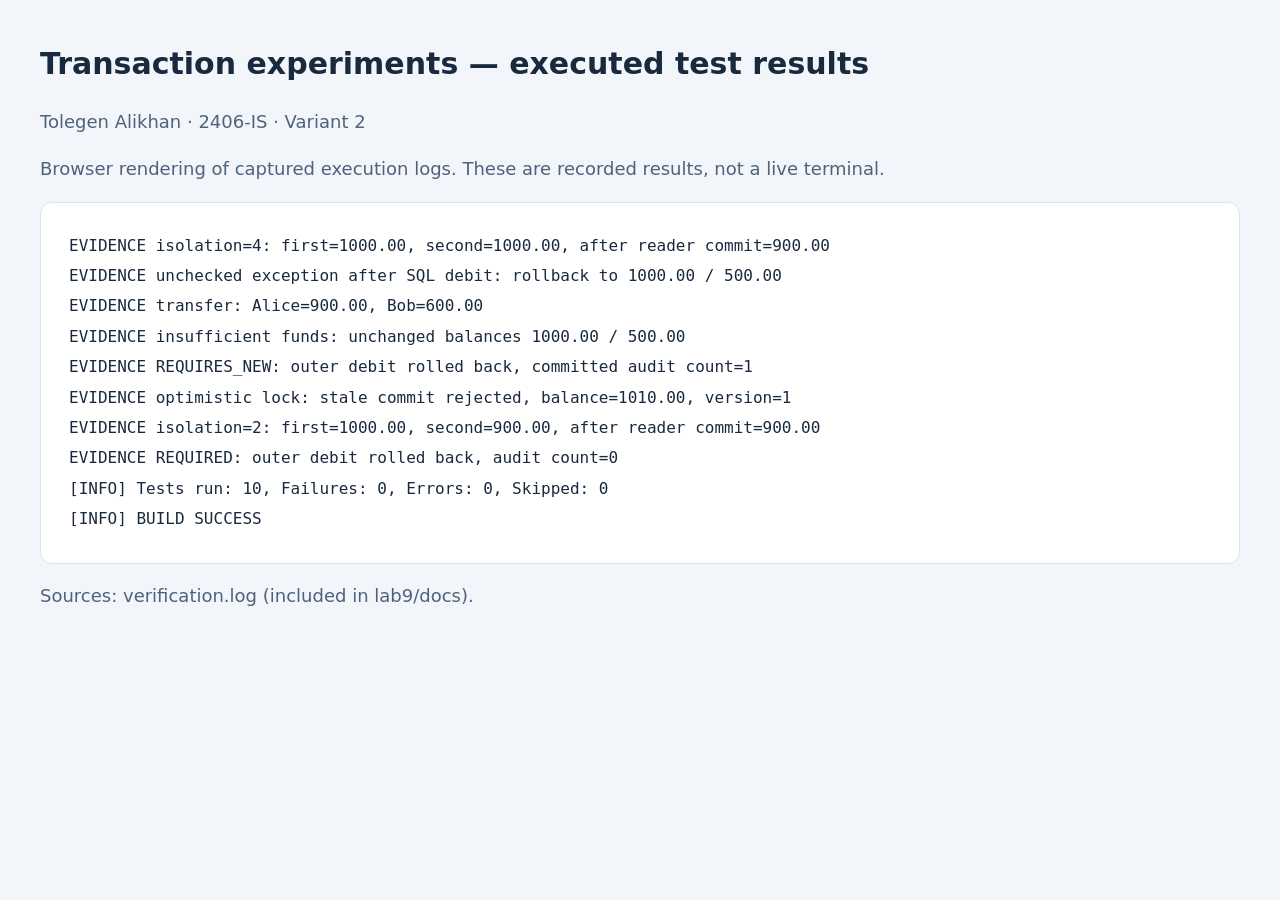
<file: lab9/docs/screenshots/05-transaction-test-results.html>
<!doctype html><html lang="en"><meta charset="utf-8"><title>Transaction experiments — executed test results</title><style>body{font:18px/1.6 system-ui;background:#f2f5f9;color:#19293e;margin:40px}main{max-width:1280px;margin:auto}h1{font-size:30px}p{color:#50627b}pre{font:16px/1.9 ui-monospace,monospace;background:white;padding:28px;border:1px solid #dce3ed;border-radius:12px;white-space:pre-wrap;overflow-wrap:anywhere}</style><main><h1>Transaction experiments — executed test results</h1><p>Tolegen Alikhan · 2406-IS · Variant 2</p><p>Browser rendering of captured execution logs. These are recorded results, not a live terminal.</p><pre>EVIDENCE isolation=4: first=1000.00, second=1000.00, after reader commit=900.00
EVIDENCE unchecked exception after SQL debit: rollback to 1000.00 / 500.00
EVIDENCE transfer: Alice=900.00, Bob=600.00
EVIDENCE insufficient funds: unchanged balances 1000.00 / 500.00
EVIDENCE REQUIRES_NEW: outer debit rolled back, committed audit count=1
EVIDENCE optimistic lock: stale commit rejected, balance=1010.00, version=1
EVIDENCE isolation=2: first=1000.00, second=900.00, after reader commit=900.00
EVIDENCE REQUIRED: outer debit rolled back, audit count=0
[INFO] Tests run: 10, Failures: 0, Errors: 0, Skipped: 0
[INFO] BUILD SUCCESS</pre><p>Sources: verification.log (included in lab9/docs).</p></main></html>
</file>
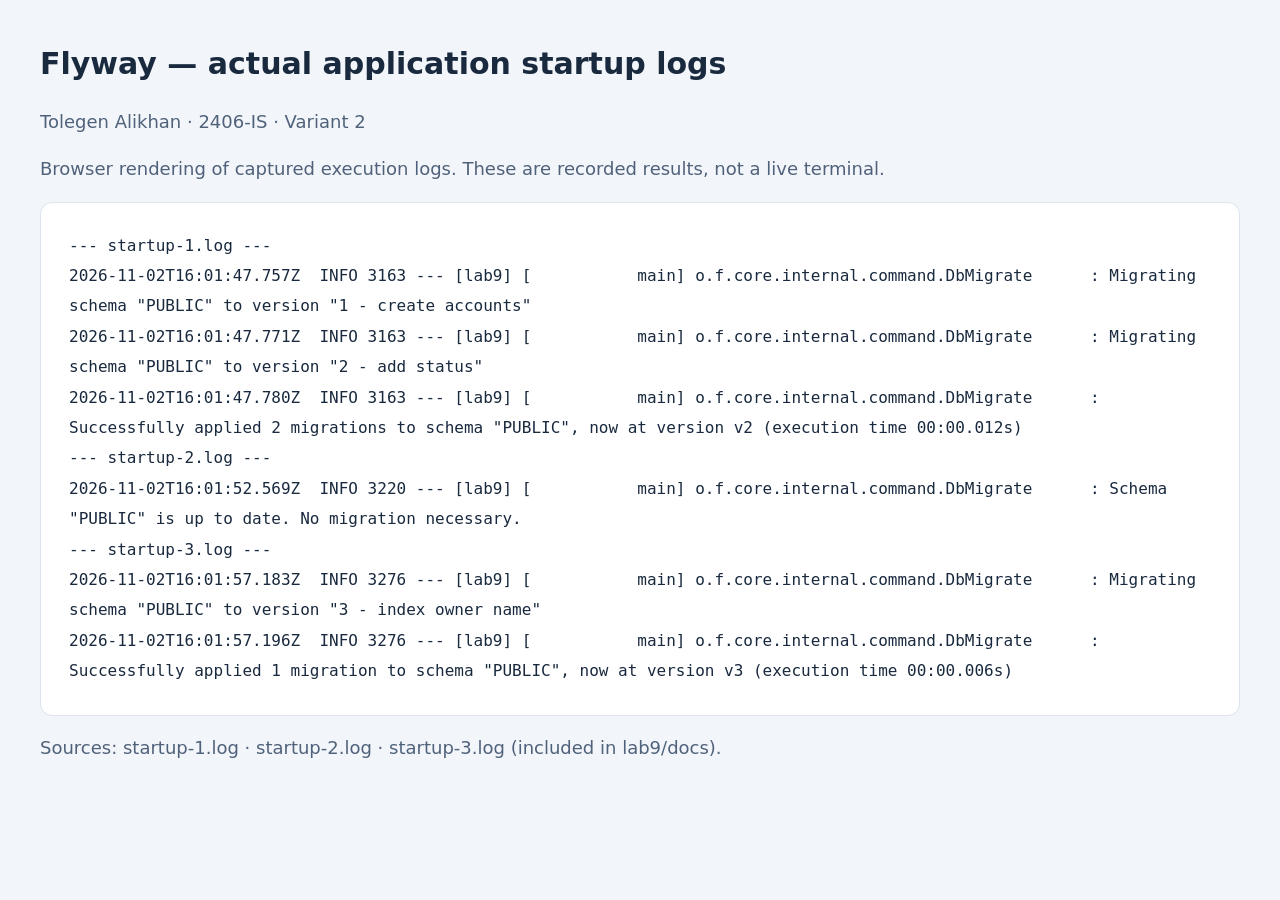
<file: lab9/docs/screenshots/06-migration-restarts.html>
<!doctype html><html lang="en"><meta charset="utf-8"><title>Flyway — actual application startup logs</title><style>body{font:18px/1.6 system-ui;background:#f2f5f9;color:#19293e;margin:40px}main{max-width:1280px;margin:auto}h1{font-size:30px}p{color:#50627b}pre{font:16px/1.9 ui-monospace,monospace;background:white;padding:28px;border:1px solid #dce3ed;border-radius:12px;white-space:pre-wrap;overflow-wrap:anywhere}</style><main><h1>Flyway — actual application startup logs</h1><p>Tolegen Alikhan · 2406-IS · Variant 2</p><p>Browser rendering of captured execution logs. These are recorded results, not a live terminal.</p><pre>--- startup-1.log ---
2026-11-02T16:01:47.757Z  INFO 3163 --- [lab9] [           main] o.f.core.internal.command.DbMigrate      : Migrating schema &quot;PUBLIC&quot; to version &quot;1 - create accounts&quot;
2026-11-02T16:01:47.771Z  INFO 3163 --- [lab9] [           main] o.f.core.internal.command.DbMigrate      : Migrating schema &quot;PUBLIC&quot; to version &quot;2 - add status&quot;
2026-11-02T16:01:47.780Z  INFO 3163 --- [lab9] [           main] o.f.core.internal.command.DbMigrate      : Successfully applied 2 migrations to schema &quot;PUBLIC&quot;, now at version v2 (execution time 00:00.012s)
--- startup-2.log ---
2026-11-02T16:01:52.569Z  INFO 3220 --- [lab9] [           main] o.f.core.internal.command.DbMigrate      : Schema &quot;PUBLIC&quot; is up to date. No migration necessary.
--- startup-3.log ---
2026-11-02T16:01:57.183Z  INFO 3276 --- [lab9] [           main] o.f.core.internal.command.DbMigrate      : Migrating schema &quot;PUBLIC&quot; to version &quot;3 - index owner name&quot;
2026-11-02T16:01:57.196Z  INFO 3276 --- [lab9] [           main] o.f.core.internal.command.DbMigrate      : Successfully applied 1 migration to schema &quot;PUBLIC&quot;, now at version v3 (execution time 00:00.006s)</pre><p>Sources: startup-1.log · startup-2.log · startup-3.log (included in lab9/docs).</p></main></html>
</file>
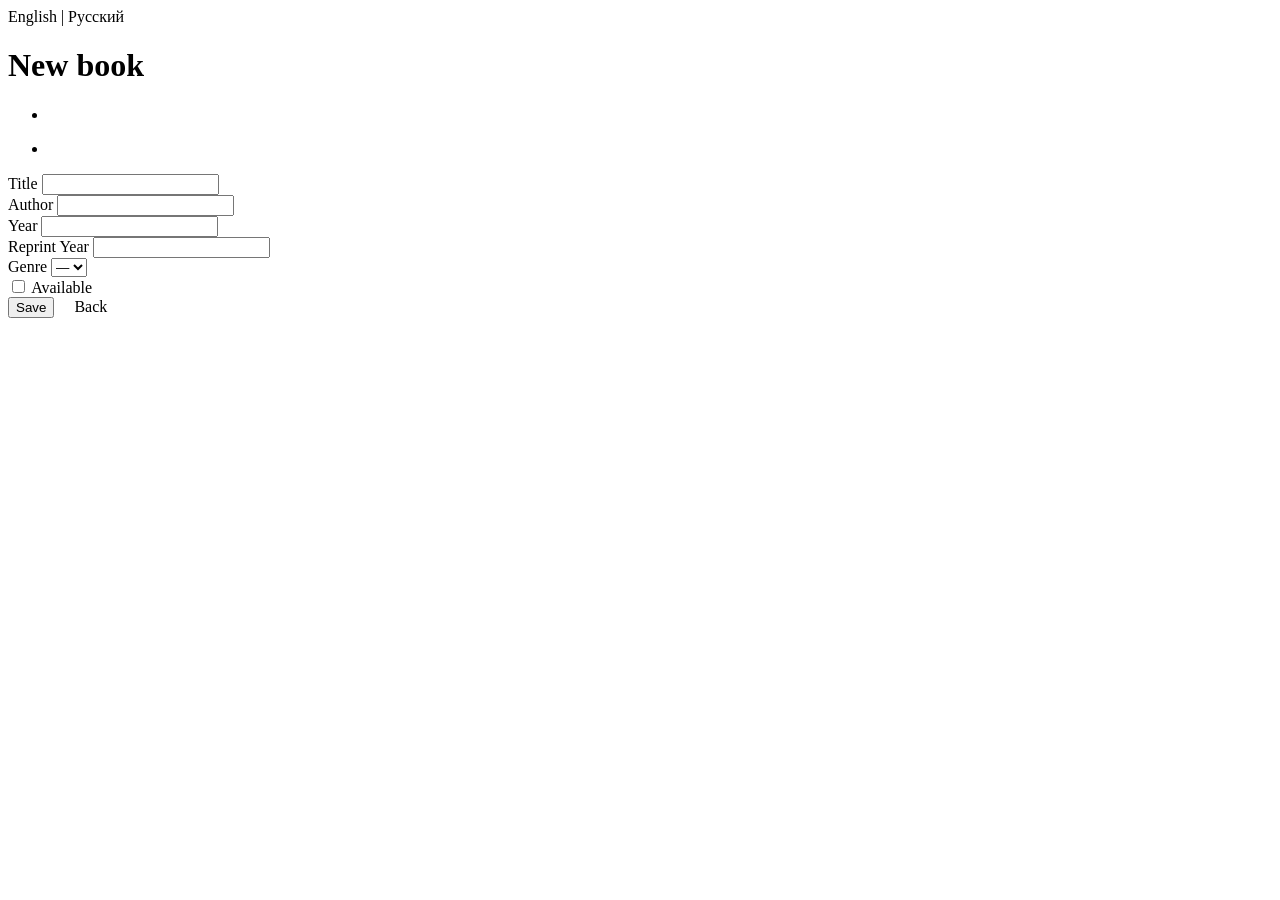
<file: src/main/resources/templates/books/form.html>
<!DOCTYPE html>
<html xmlns:th="http://www.thymeleaf.org">
<head>
    <meta charset="UTF-8">
    <title th:text="#{book.new}">New book</title>
    <link rel="stylesheet" th:href="@{/css/app.css}">
</head>
<body>

<div class="lang-switch">
    <a th:href="@{/books/new(lang='en')}">English</a> |
    <a th:href="@{/books/new(lang='ru')}">Русский</a>
</div>

<h1 th:text="#{book.new}">New book</h1>

<form th:action="@{/books}" th:object="${form}" method="post">

    <!-- Global errors and all-errors summary INSIDE the form -->
    <div class="alert" th:if="${#fields.hasAnyErrors()}">
        <ul>
            <li th:each="err : ${#fields.errors('*')}" th:text="${err}"></li>
        </ul>
    </div>

    <!-- Variant 2: Specific block for class-level global error -->
    <div class="alert global-error" th:if="${#fields.hasGlobalErrors()}">
        <ul>
            <li th:each="gErr : ${#fields.errors('global')}" th:text="${gErr}"></li>
        </ul>
    </div>

    <div class="form-group">
        <label th:text="#{book.title}">Title</label>
        <input type="text" th:field="*{title}" th:errorclass="is-invalid">
        <span class="error" th:if="${#fields.hasErrors('title')}" th:errors="*{title}"></span>
    </div>

    <div class="form-group">
        <label th:text="#{book.author}">Author</label>
        <input type="text" th:field="*{author}" th:errorclass="is-invalid">
        <span class="error" th:if="${#fields.hasErrors('author')}" th:errors="*{author}"></span>
    </div>

    <div class="form-group">
        <label th:text="#{book.year}">Year</label>
        <input type="number" th:field="*{year}" th:errorclass="is-invalid">
        <span class="error" th:if="${#fields.hasErrors('year')}" th:errors="*{year}"></span>
    </div>

    <!-- Variant 2: Reprint year field -->
    <div class="form-group">
        <label th:text="#{book.reprintYear}">Reprint Year</label>
        <input type="number" th:field="*{reprintYear}" th:errorclass="is-invalid">
        <span class="error" th:if="${#fields.hasErrors('reprintYear')}" th:errors="*{reprintYear}"></span>
    </div>

    <div class="form-group">
        <label th:text="#{book.genre}">Genre</label>
        <select th:field="*{genre}" th:errorclass="is-invalid">
            <option value="">—</option>
            <option th:each="g : ${genres}"
                    th:value="${g}" th:text="${g}"></option>
        </select>
        <span class="error" th:if="${#fields.hasErrors('genre')}" th:errors="*{genre}"></span>
    </div>

    <div class="form-group">
        <label>
            <input type="checkbox" th:field="*{available}">
            <span th:text="#{book.available}">Available</span>
        </label>
    </div>

    <button type="submit" th:text="#{form.submit}">Save</button>
    <a th:href="@{/books}" th:text="#{book.back}" style="margin-left: 1rem;">Back</a>
</form>

</body>
</html>
</file>
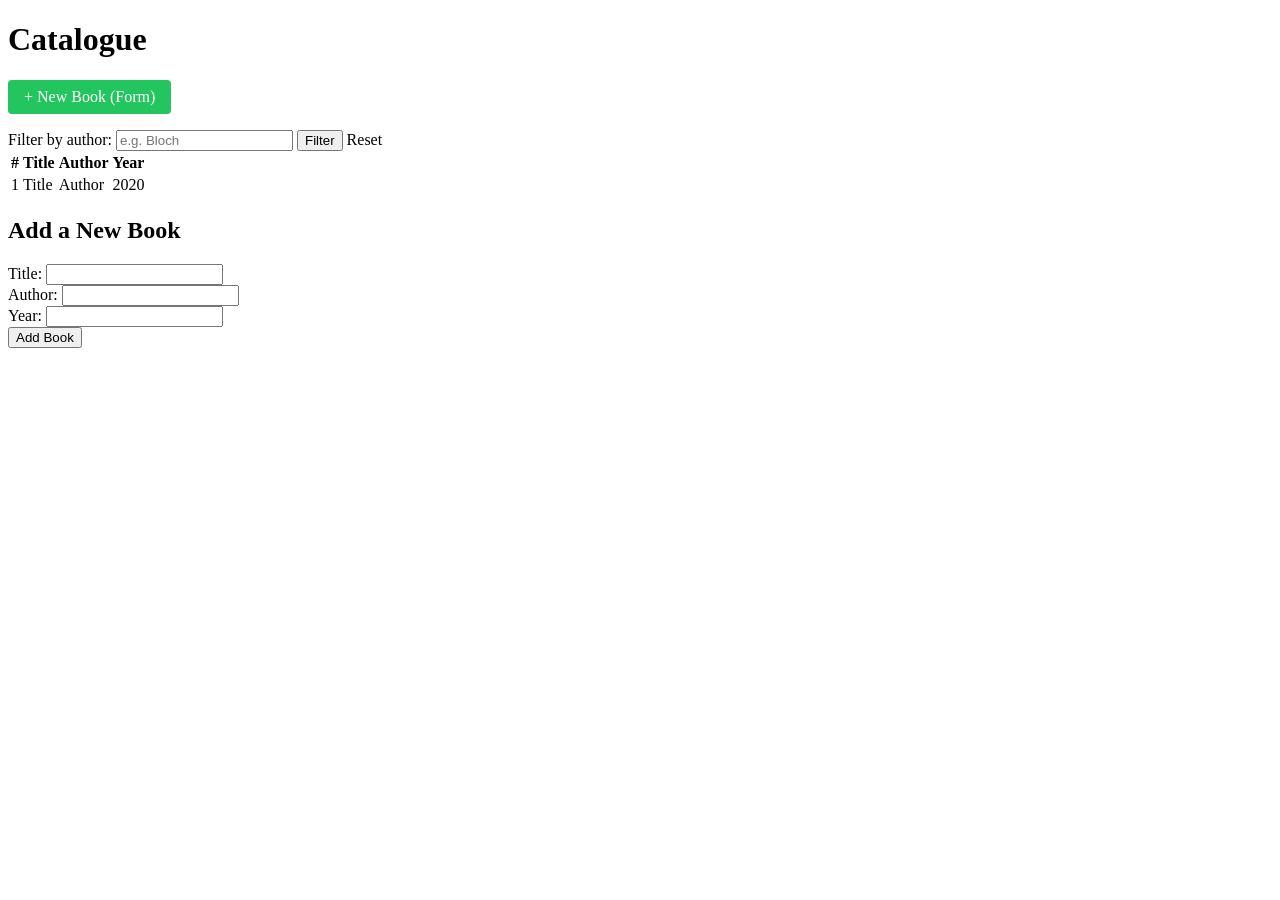
<file: src/main/resources/templates/books/list.html>
<!DOCTYPE html>
<html xmlns:th="http://www.thymeleaf.org">
<head>
    <meta charset="UTF-8">
    <title th:text="${title}">Catalogue</title>
    <link rel="stylesheet" th:href="@{/css/app.css}">
</head>
<body>
    <h1 th:text="${title}">Catalogue</h1>

    <div style="margin-bottom: 1rem;">
        <a th:href="@{/books/new}" class="button-link" style="display: inline-block; padding: 8px 16px; background-color: #22c55e; color: white; text-decoration: none; border-radius: 4px; font-weight: 500;">+ New Book (Form)</a>
    </div>

    <p th:if="${message}" class="flash" th:text="${message}"></p>

    <!-- Filter Form -->
    <form method="get" action="/books" class="filter-form">
        <label for="author">Filter by author:</label>
        <input type="text" id="author" name="author" th:value="${author}" placeholder="e.g. Bloch">
        <button type="submit">Filter</button>
        <a th:if="${author}" th:href="@{/books}" class="reset-link">Reset</a>
    </form>

    <table>
        <tr><th>#</th><th>Title</th><th>Author</th><th>Year</th></tr>
        <tr th:each="book : ${books}">
            <td th:text="${book.id}">1</td>
            <td th:text="${book.title}">Title</td>
            <td th:text="${book.author != null ? book.author.name : ''}">Author</td>
            <td th:text="${book.year}">2020</td>
        </tr>
    </table>

    <h2>Add a New Book</h2>
    <form method="post" action="/books" class="add-form">
        <div>
            <label for="title">Title:</label>
            <input type="text" id="title" name="title" required>
        </div>
        <div>
            <label for="author-input">Author:</label>
            <input type="text" id="author-input" name="author" required>
        </div>
        <div>
            <label for="year">Year:</label>
            <input type="number" id="year" name="year" required>
        </div>
        <button type="submit">Add Book</button>
    </form>
</body>
</html>
</file>
